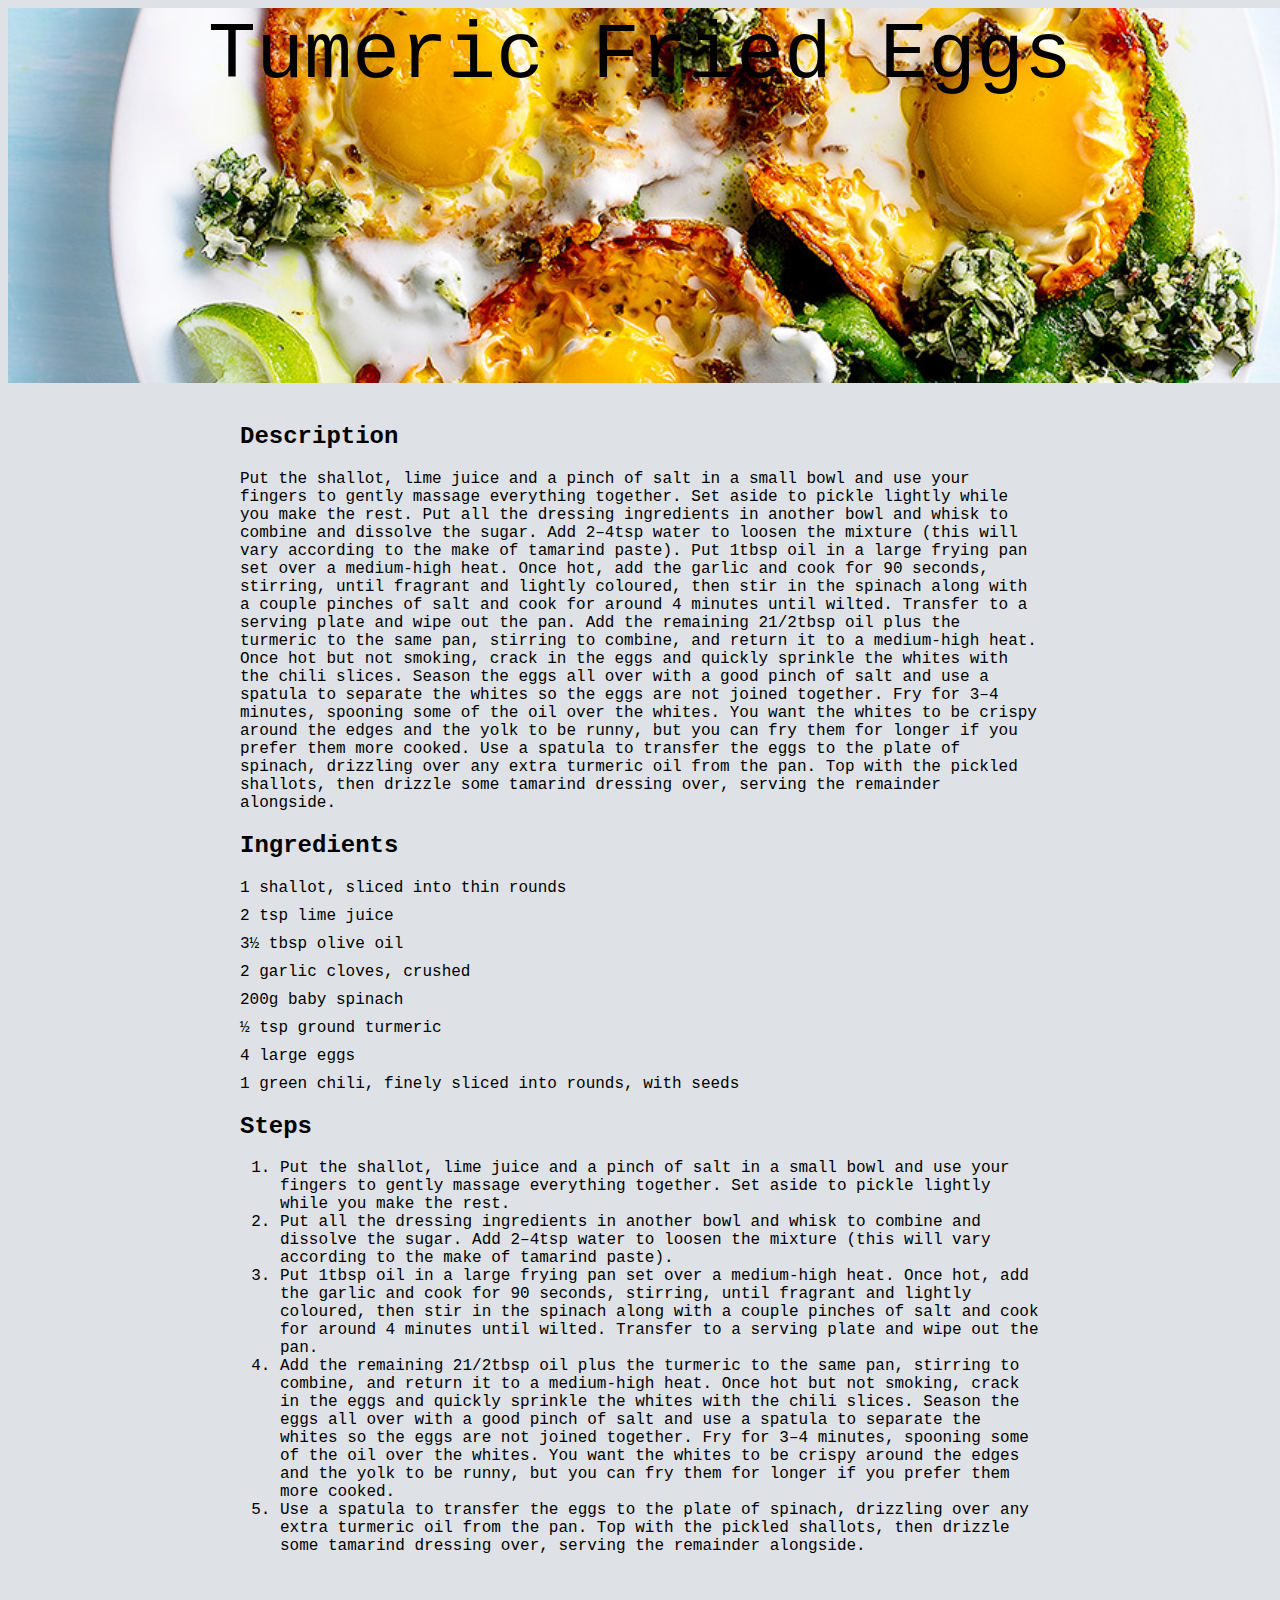
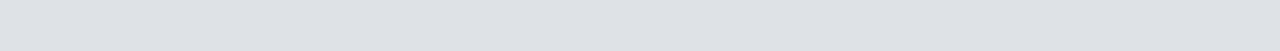
<file: recipes/friedeggs.html>
<!DOCTYPE html>
<html lang="en">
    <div class="image-container">
        <div class="overlay-title">Tumeric Fried Eggs</div>
        <img src="./images/Turmeric-fried-eggs-woolies.jpg" alt="Turmeric Fried Eggs" class="recipe-image">
    </div>
<head>
    <meta charset="UTF-8">
    <meta name="viewport" content="width=device-width, initial-scale=1.0">
    <title>Turmeric Fried Eggs Recipe</title>
    <link rel="stylesheet" href="styles.css">
</head>
<body>
    <div class="recipe-container">
        <h2>Description</h2>
        <p>
            Put the shallot, lime juice and a pinch of salt in a small bowl and use your fingers to gently massage everything together. Set aside to pickle lightly while you make the rest. Put all the dressing ingredients in another bowl and whisk to combine and dissolve the sugar. Add 2–4tsp water to loosen the mixture (this will vary according to the make of tamarind paste). Put 1tbsp oil in a large frying pan set over a medium-high heat. Once hot, add the garlic and cook for 90 seconds, stirring, until fragrant and lightly coloured, then stir in the spinach along with a couple pinches of salt and cook for around 4 minutes until wilted. Transfer to a serving plate and wipe out the pan. Add the remaining 21/2tbsp oil plus the turmeric to the same pan, stirring to combine, and return it to a medium-high heat. Once hot but not smoking, crack in the eggs and quickly sprinkle the whites with the chili slices. Season the eggs all over with a good pinch of salt and use a spatula to separate the whites so the eggs are not joined together. Fry for 3–4 minutes, spooning some of the oil over the whites. You want the whites to be crispy around the edges and the yolk to be runny, but you can fry them for longer if you prefer them more cooked. Use a spatula to transfer the eggs to the plate of spinach, drizzling over any extra turmeric oil from the pan. Top with the pickled shallots, then drizzle some tamarind dressing over, serving the remainder alongside.
        </p>
        <h2>Ingredients</h2>
        <ul>
            <li>1 shallot, sliced into thin rounds</li>
            <li>2 tsp lime juice</li>
            <li>3½ tbsp olive oil</li>
            <li>2 garlic cloves, crushed</li>
            <li>200g baby spinach</li>
            <li>½ tsp ground turmeric</li>
            <li>4 large eggs</li>
            <li>1 green chili, finely sliced into rounds, with seeds</li>
        </ul>
        <h2>Steps</h2>
        <ol>
            <li>Put the shallot, lime juice and a pinch of salt in a small bowl and use your fingers to gently massage everything together. Set aside to pickle lightly while you make the rest.</li>
            <li>Put all the dressing ingredients in another bowl and whisk to combine and dissolve the sugar. Add 2–4tsp water to loosen the mixture (this will vary according to the make of tamarind paste).</li>
            <li>Put 1tbsp oil in a large frying pan set over a medium-high heat. Once hot, add the garlic and cook for 90 seconds, stirring, until fragrant and lightly coloured, then stir in the spinach along with a couple pinches of salt and cook for around 4 minutes until wilted. Transfer to a serving plate and wipe out the pan.</li>
            <li>Add the remaining 21/2tbsp oil plus the turmeric to the same pan, stirring to combine, and return it to a medium-high heat. Once hot but not smoking, crack in the eggs and quickly sprinkle the whites with the chili slices. Season the eggs all over with a good pinch of salt and use a spatula to separate the whites so the eggs are not joined together. Fry for 3–4 minutes, spooning some of the oil over the whites. You want the whites to be crispy around the edges and the yolk to be runny, but you can fry them for longer if you prefer them more cooked.</li>
            <li>Use a spatula to transfer the eggs to the plate of spinach, drizzling over any extra turmeric oil from the pan. Top with the pickled shallots, then drizzle some tamarind dressing over, serving the remainder alongside.</li>
        </ol>
        
    </div>
</body>
</html>
</file>
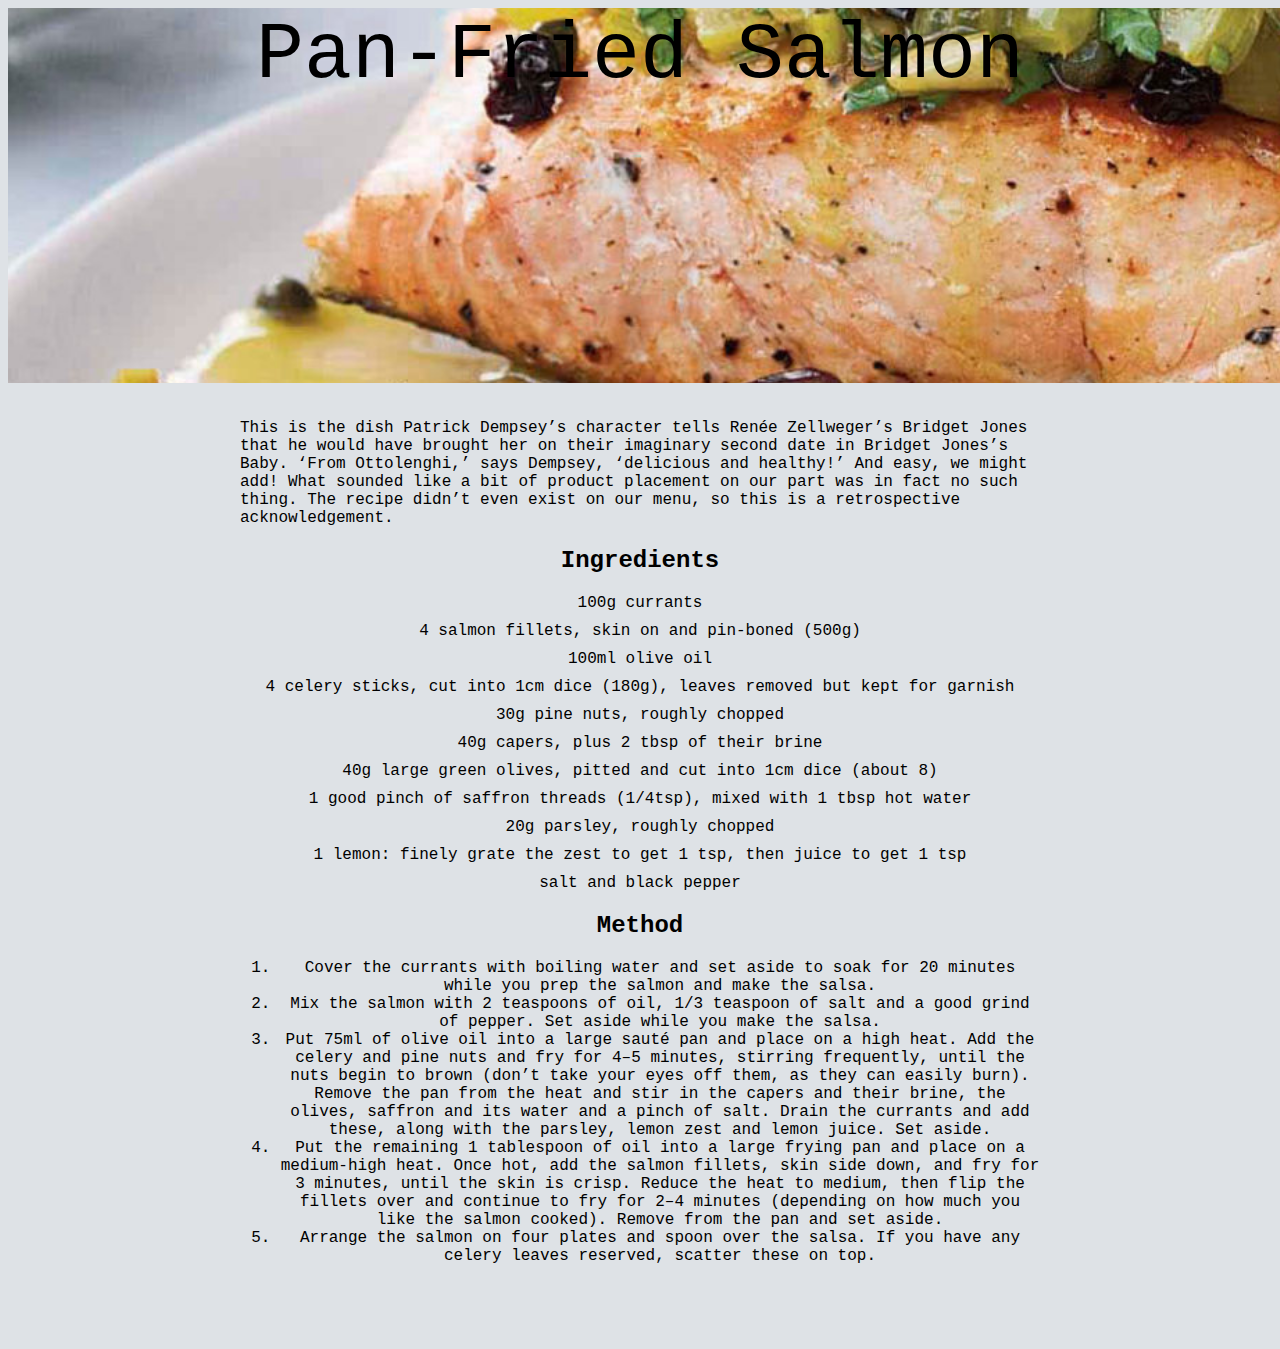
<file: recipes/panfriedsalmon.html>
<!DOCTYPE html>
<html lang="en">
    <div class="image-container">
        <div class="overlay-title">Pan-Fried Salmon</div>
        <img src="./images/pan-fried-ottolenghi-header-1282x727.jpg" alt="Pan-Fried Salmon with Pine Nut Salsa Recipe" class="recipe-image">
    </div>
<head>
    <meta charset="UTF-8">
    <meta name="viewport" content="width=device-width, initial-scale=1.0">
    <title>Pan-Fried Salmon Recipe</title>
    <link rel="stylesheet" href="styles.css">
</head>
<body>
    <div class="recipe-container">
        <p>This is the dish Patrick Dempsey’s character tells Renée Zellweger’s Bridget Jones that he would have brought her on their imaginary second date in Bridget Jones’s Baby. ‘From Ottolenghi,’ says Dempsey, ‘delicious and healthy!’ And easy, we might add! What sounded like a bit of product placement on our part was in fact no such thing. The recipe didn’t even exist on our menu, so this is a retrospective acknowledgement.</p>

        <div class="recipe-content">
            <h2>Ingredients</h2>
            <ul>
                <li>100g currants</li>
                <li>4 salmon fillets, skin on and pin-boned (500g)</li>
                <li>100ml olive oil</li>
                <li>4 celery sticks, cut into 1cm dice (180g), leaves removed but kept for garnish</li>
                <li>30g pine nuts, roughly chopped</li>
                <li>40g capers, plus 2 tbsp of their brine</li>
                <li>40g large green olives, pitted and cut into 1cm dice (about 8)</li>
                <li>1 good pinch of saffron threads (1/4tsp), mixed with 1 tbsp hot water</li>
                <li>20g parsley, roughly chopped</li>
                <li>1 lemon: finely grate the zest to get 1 tsp, then juice to get 1 tsp</li>
                <li>salt and black pepper</li>
            </ul>
        </div>

        <div class="recipe-content">
            <h2>Method</h2>
            <ol>
                <li>Cover the currants with boiling water and set aside to soak for 20 minutes while you prep the salmon and make the salsa.</li>
                <li>Mix the salmon with 2 teaspoons of oil, 1/3 teaspoon of salt and a good grind of pepper. Set aside while you make the salsa.</li>
                <li>Put 75ml of olive oil into a large sauté pan and place on a high heat. Add the celery and pine nuts and fry for 4–5 minutes, stirring frequently, until the nuts begin to brown (don’t take your eyes off them, as they can easily burn). Remove the pan from the heat and stir in the capers and their brine, the olives, saffron and its water and a pinch of salt. Drain the currants and add these, along with the parsley, lemon zest and lemon juice. Set aside.</li>
                <li>Put the remaining 1 tablespoon of oil into a large frying pan and place on a medium-high heat. Once hot, add the salmon fillets, skin side down, and fry for 3 minutes, until the skin is crisp. Reduce the heat to medium, then flip the fillets over and continue to fry for 2–4 minutes (depending on how much you like the salmon cooked). Remove from the pan and set aside.</li>
                <li>Arrange the salmon on four plates and spoon over the salsa. If you have any celery leaves reserved, scatter these on top.</li>
            </ol>
        </div>
    </div>
    
</body>
</html>
</file>
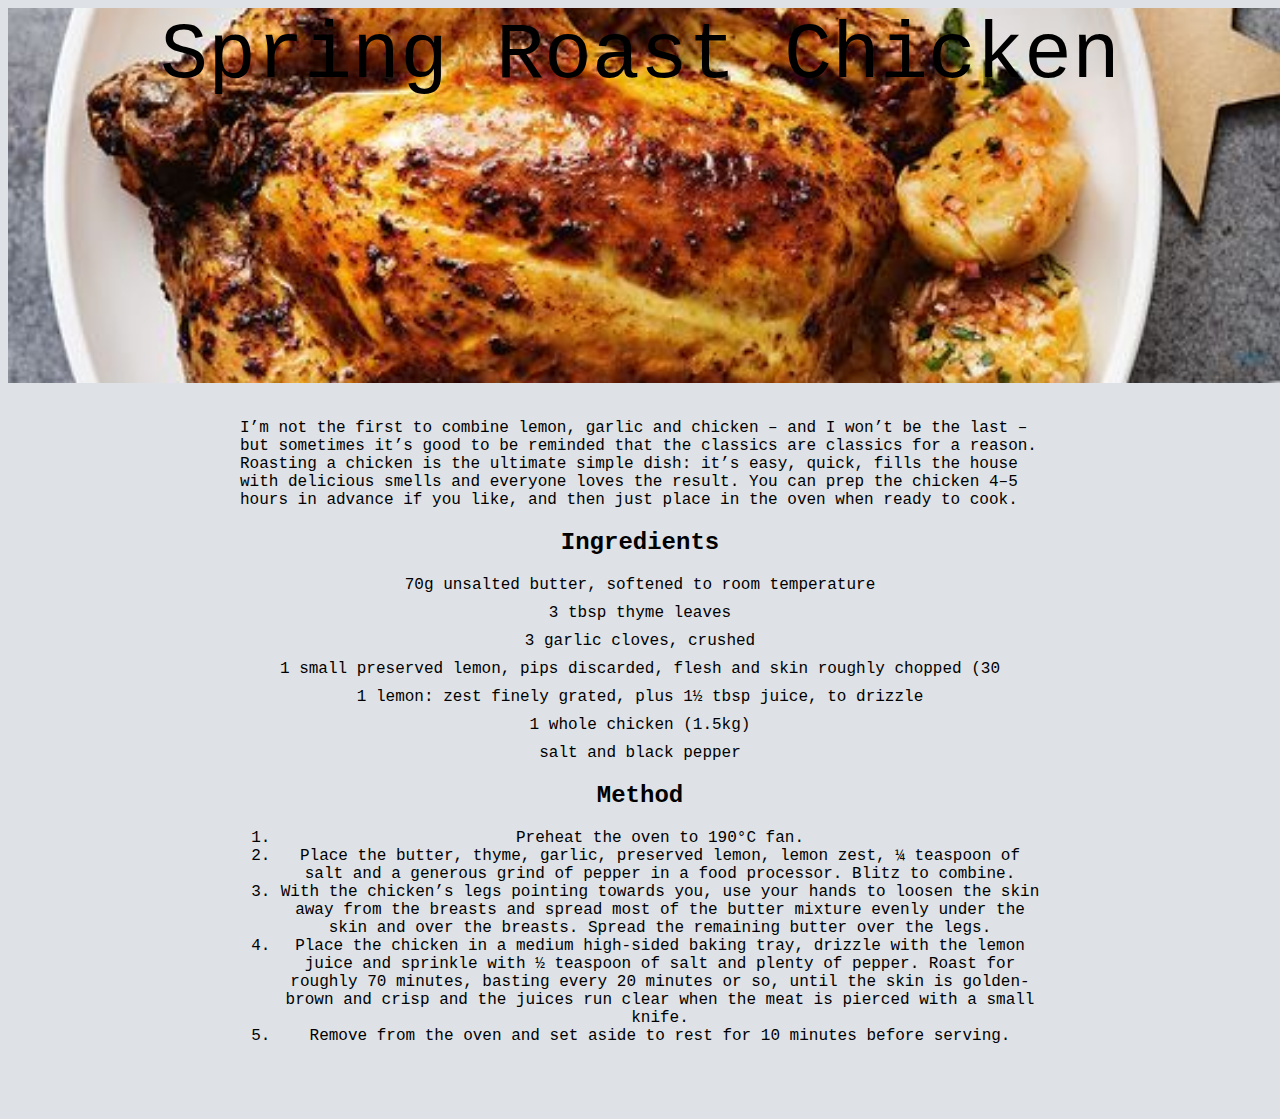
<file: recipes/springroastchicken.html>
<!DOCTYPE html>
<html lang="en">
    <div class="image-container">
        <div class="overlay-title">Spring Roast Chicken</div>
        <img src="./images/preserved-lemon-roast-chicken.jpg" alt="Preserved Lemon Roast Chicken" class="recipe-image">
    </div>
<head>
    <meta charset="UTF-8">
    <meta name="viewport" content="width=device-width, initial-scale=1.0">
    <title>Spring Roast Chicken Recipe</title>
    <link rel="stylesheet" href="styles.css">
</head>
<body>
    <div class="recipe-container">
        <p>I’m not the first to combine lemon, garlic and chicken – and I won’t be the last – but sometimes it’s good to be reminded that the classics are classics for a reason. Roasting a chicken is the ultimate simple dish: it’s easy, quick, fills the house with delicious smells and everyone loves the result. You can prep the chicken 4–5 hours in advance if you like, and then just place in the oven when ready to cook.</p>
        
        <div class="recipe-content">
            <h2>Ingredients</h2>
            <ul>
                <li>70g unsalted butter, softened to room temperature</li>
                <li>3 tbsp thyme leaves</li>
                <li>3 garlic cloves, crushed</li>
                <li>1 small preserved lemon, pips discarded, flesh and skin roughly chopped (30</li>
                <li>1 lemon: zest finely grated, plus 1½ tbsp juice, to drizzle</li>
                <li>1 whole chicken (1.5kg)</li>
                <li>salt and black pepper</li>
            </ul>
        </div>

        <div class="recipe-content">
            <h2>Method</h2>
            <ol>
                <li>Preheat the oven to 190°C fan.</li>
                <li>Place the butter, thyme, garlic, preserved lemon, lemon zest, ¼ teaspoon of salt and a generous grind of pepper in a food processor. Blitz to combine.</li>
                <li>With the chicken’s legs pointing towards you, use your hands to loosen the skin away from the breasts and spread most of the butter mixture evenly under the skin and over the breasts. Spread the remaining butter over the legs.</li>
                <li>Place the chicken in a medium high-sided baking tray, drizzle with the lemon juice and sprinkle with ½ teaspoon of salt and plenty of pepper. Roast for roughly 70 minutes, basting every 20 minutes or so, until the skin is golden-brown and crisp and the juices run clear when the meat is pierced with a small knife.</li>
                <li>Remove from the oven and set aside to rest for 10 minutes before serving.</li>
            </ol>
        </div>
    </div>
    
</body>
</html>
</file>
<file: recipes/styles.css>
.image-container {
    width: 1780px; 
    height: 375px; 
    overflow: hidden; 
}

.overlay-title {
    position: absolute;
    bottom: 0;
    top: 0;
    left: 0;
    width: 100%;
    color: black; 
    padding: 10px 0; 
    text-align: center; 
    font-size: 5em; 
}

body {
    background-color: #DEE2E6;
    font-family: "Lucida Console", Monaco, monospace;
}


.recipe-container {
    max-width: 800px;
    margin: 0 auto;
    padding: 20px;
    text-align: left; 
}

.recipe-content {
    margin-bottom: 20px;
    text-align: center; 
}

.recipe-image {
    width: 100%; 
    height: 100%; 
    object-fit: cover; 
}


ul {
    list-style-type: none; 
    padding: 0; 
}

ul li {
    margin-bottom: 10px; 
}
</file>
